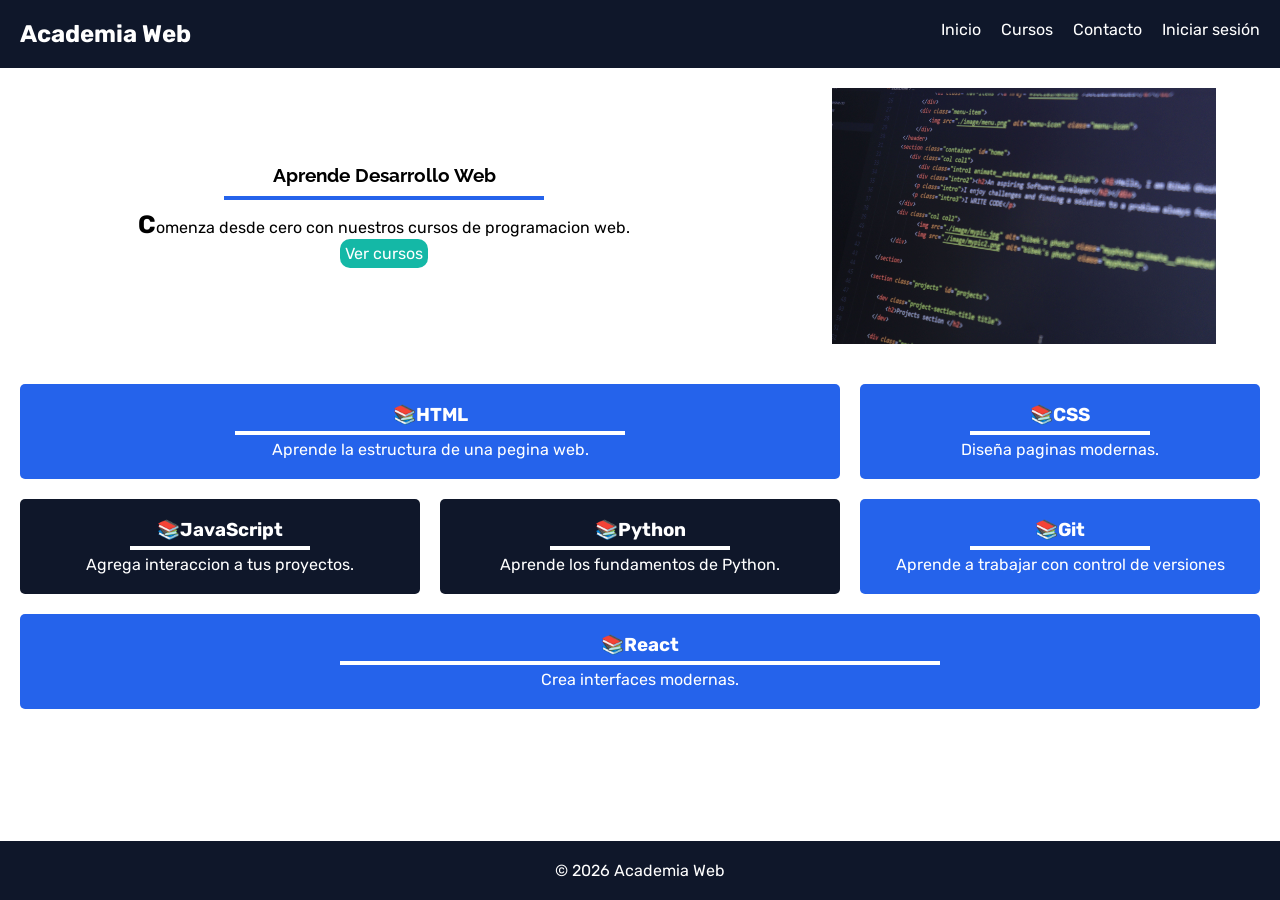
<file: index.html>
<!DOCTYPE html>
<html lang="es">

<head>
    <meta charset="UTF-8">
    <meta name="viewport" content="width=device-width, initial-scale=1.0">
    <title>Academia Web</title>
    <link rel="stylesheet" href="css/styles.css">
    <link rel="shortcut icon" href="assets/icono.png" type="image/x-icon">
    <link rel="preconnect" href="https://fonts.googleapis.com">
    <link rel="preconnect" href="https://fonts.gstatic.com" crossorigin>
    <link
        href="https://fonts.googleapis.com/css2?family=Raleway:ital,wght@0,100..900;1,100..900&family=Rubik:ital,wght@0,300..900;1,300..900&display=swap"
        rel="stylesheet">
</head>

<body>

    <header>

       <h2><a href="index.html">Academia Web</a></h2>
    <nav class="header--nav">
      <ul>
        <li><a href="index.html">Inicio</a></li>
        <li><a href="cursos.html">Cursos</a></li>
        <li><a href="contacto.html">Contacto</a></li>
        <li><a href="login.html">Iniciar sesión</a></li>
      </ul>
    </nav>

    </header>

    <main>

        <section class="presentacion">

            <article>

                <h1>Aprende Desarrollo Web</h1>

                <p>
                    Comenza desde cero con nuestros cursos de programacion web.
                </p>

                <a href="cursos.html">Ver cursos</a>

            </article>

            <img src="assets/programacion_curso.jpg" alt="Programacion">

        </section>

        <section class="cursos">

            <article>

                <a href="404.html">
                    <h3>HTML</h3>

                    <p>Aprende la estructura de una pegina web.</p>
                </a>

            </article>

            <article>
                <a href="404.html">
                    <h3>CSS</h3>

                    <p>Diseña paginas modernas.</p>
                </a>

            </article>

            <article>
                <a href="404.html">
                    <h3>JavaScript</h3>

                    <p>Agrega interaccion a tus proyectos.</p>
                </a>
            </article>

            <article>
                <a href="404.html">
                    <h3>Python</h3>

                    <p>Aprende los fundamentos de Python.</p>
                </a>
            </article>

            <article>
                <a href="404.html">
                    <h3>Git</h3>

                    <p>Aprende a trabajar con control de versiones</p>
                </a>
            </article>

            <article>
                <a href="404.html">
                    <h3>React</h3>
                    <p>Crea interfaces modernas.</p>
                </a>

            </article>

        </section>

    </main>

    <footer>

        <p>© 2026 Academia Web</p>

    </footer>

</body>

</html>
</file>
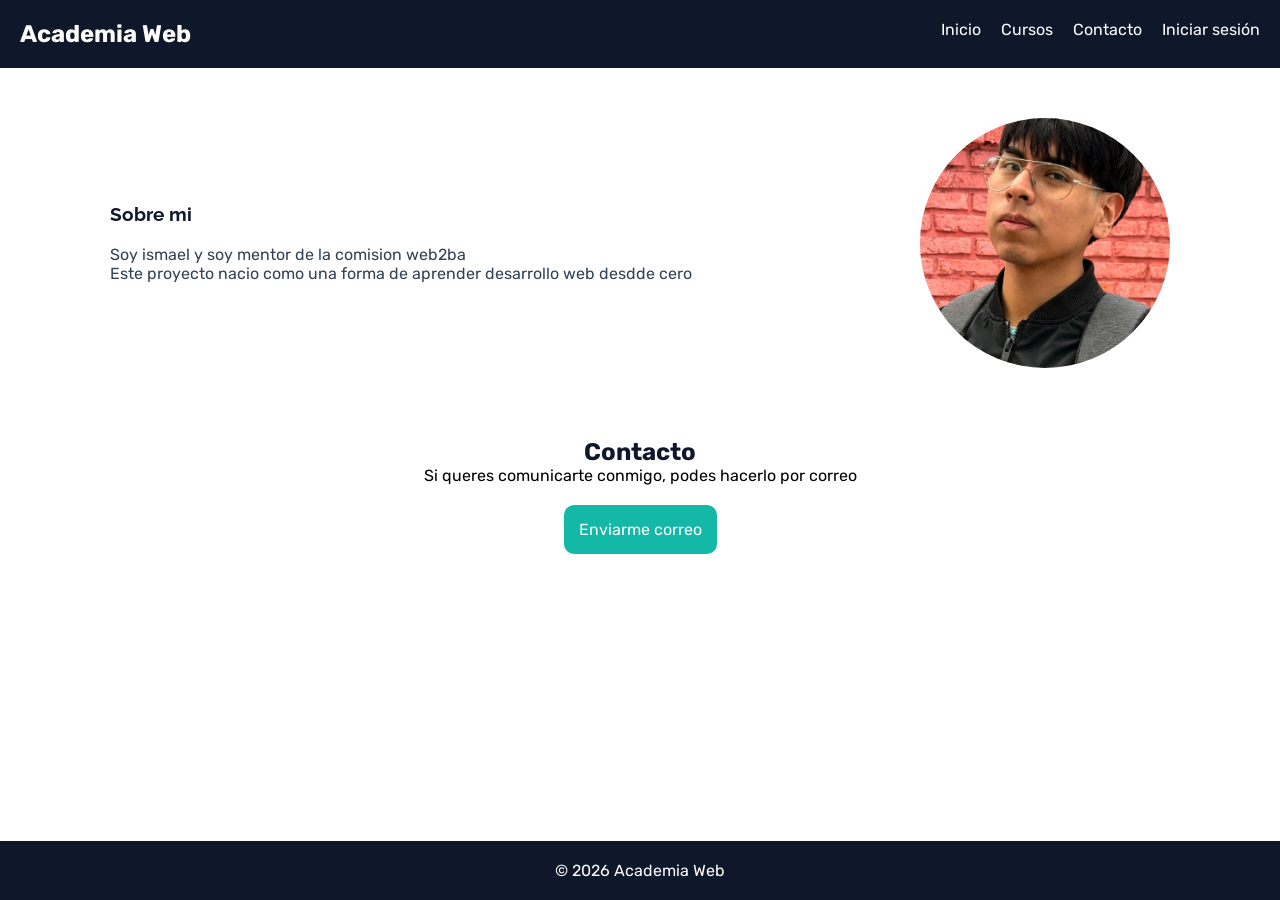
<file: contacto.html>
<!DOCTYPE html>
<html lang="en">
<head>
   <meta charset="UTF-8">
    <meta name="viewport" content="width=device-width, initial-scale=1.0">
    <title>Sobre mi - Academia Web</title>
    <link rel="stylesheet" href="css/styles.css">
    <link rel="shortcut icon" href="assets/icono.png" type="image/x-icon">
    <link rel="preconnect" href="https://fonts.googleapis.com">
<link rel="preconnect" href="https://fonts.gstatic.com" crossorigin>
<link href="https://fonts.googleapis.com/css2?family=Raleway:ital,wght@0,100..900;1,100..900&family=Rubik:ital,wght@0,300..900;1,300..900&display=swap" rel="stylesheet">

</head>
<body>
    <header>
         <h2><a href="index.html">Academia Web</a></h2>
    <nav class="header--nav">
      <ul>
        <li><a href="index.html">Inicio</a></li>
        <li><a href="cursos.html">Cursos</a></li>
        <li><a href="contacto.html">Contacto</a></li>
        <li><a href="login.html">Iniciar sesión</a></li>
      </ul>
    </nav>
    </header>
    <main>
        <section class="sobre-mi">
            <article>
                <h1>Sobre mi</h1>
                <p>Soy ismael y soy mentor de la comision web2ba</p>
                <p>Este proyecto nacio como una forma de aprender desarrollo web desdde cero</p>
            </article>
            <img src="assets/foto_perfil.jpeg" alt="">
        </section>
        <section class="contacto">
            <h2>Contacto</h2>
            <p>Si queres comunicarte conmigo, podes hacerlo por correo</p>
            <a href="mailto:ismael_callamullo@hotmail.com">Enviarme correo</a>
        </section>
    </main>
    <footer>
        <p>© 2026 Academia Web</p>
    </footer>
</body>
</html>
</file>
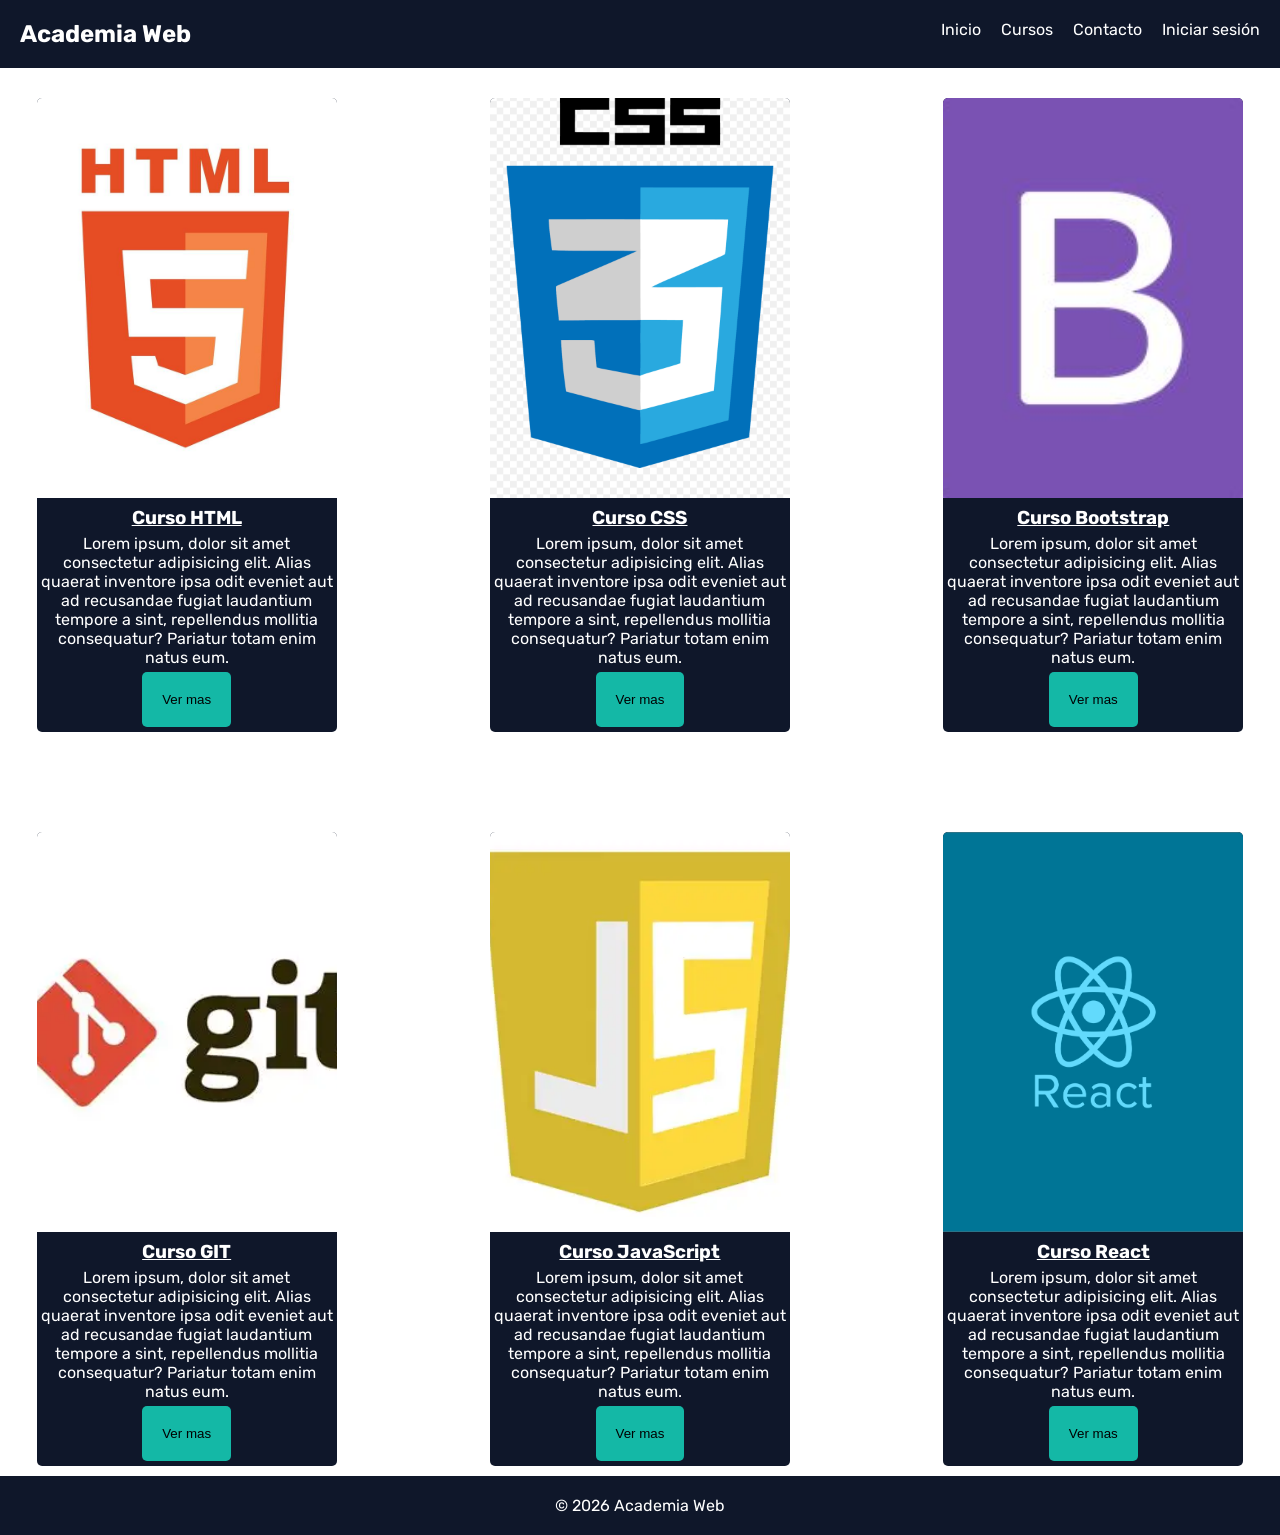
<file: cursos.html>
<!DOCTYPE html>
<html lang="es">

<head>
    <meta charset="UTF-8">
    <meta name="viewport" content="width=device-width, initial-scale=1.0">
    <title>Academia Web</title>
    <link rel="stylesheet" href="css/styles.css">
    <link rel="shortcut icon" href="assets/icono.png" type="image/x-icon">
    <link rel="preconnect" href="https://fonts.googleapis.com">
<link rel="preconnect" href="https://fonts.gstatic.com" crossorigin>
<link href="https://fonts.googleapis.com/css2?family=Raleway:ital,wght@0,100..900;1,100..900&family=Rubik:ital,wght@0,300..900;1,300..900&display=swap" rel="stylesheet">
</head>

<body>

    <header>

     <h2><a href="index.html">Academia Web</a></h2>
    <nav class="header--nav">
      <ul>
        <li><a href="index.html">Inicio</a></li>
        <li><a href="cursos.html">Cursos</a></li>
        <li><a href="contacto.html">Contacto</a></li>
        <li><a href="login.html">Iniciar sesión</a></li>
      </ul>
    </nav>

    </header>

    <main>

        <section class="container_cursos">
            <article class="card_curso">
                <img src="assets/html_curso.jpg" alt="imagen de curso">
                <h3>Curso HTML</h3>
                <p>Lorem ipsum, dolor sit amet consectetur adipisicing elit. Alias quaerat inventore ipsa odit eveniet aut ad recusandae fugiat laudantium tempore a sint, repellendus mollitia consequatur? Pariatur totam enim natus eum.</p>
                <button>Ver mas</button>
            </article>
            <article class="card_curso">
                <img src="assets/css_curso.png" alt="imagen de curso">
                <h3>Curso CSS</h3>
                <p>Lorem ipsum, dolor sit amet consectetur adipisicing elit. Alias quaerat inventore ipsa odit eveniet aut ad recusandae fugiat laudantium tempore a sint, repellendus mollitia consequatur? Pariatur totam enim natus eum.</p>
                <button>Ver mas</button>
            </article>
           <article class="card_curso">
                <img src="assets/bootstrap_curso.jpg" alt="imagen de curso">
                <h3>Curso Bootstrap</h3>
                <p>Lorem ipsum, dolor sit amet consectetur adipisicing elit. Alias quaerat inventore ipsa odit eveniet aut ad recusandae fugiat laudantium tempore a sint, repellendus mollitia consequatur? Pariatur totam enim natus eum.</p>
                <button>Ver mas</button>
            </article>
            <article class="card_curso">
                <img src="assets/git_curso.webp" alt="imagen de curso">
                <h3>Curso GIT</h3>
                <p>Lorem ipsum, dolor sit amet consectetur adipisicing elit. Alias quaerat inventore ipsa odit eveniet aut ad recusandae fugiat laudantium tempore a sint, repellendus mollitia consequatur? Pariatur totam enim natus eum.</p>
                <button>Ver mas</button>
            </article>
            <article class="card_curso">
                <img src="assets/js_curso.webp" alt="imagen de curso">
                <h3>Curso JavaScript</h3>
                <p>Lorem ipsum, dolor sit amet consectetur adipisicing elit. Alias quaerat inventore ipsa odit eveniet aut ad recusandae fugiat laudantium tempore a sint, repellendus mollitia consequatur? Pariatur totam enim natus eum.</p>
                <button>Ver mas</button>
            </article>
            <article class="card_curso">
                <img src="assets/react_curso.jpg" alt="imagen de curso">
                <h3>Curso React</h3>
                <p>Lorem ipsum, dolor sit amet consectetur adipisicing elit. Alias quaerat inventore ipsa odit eveniet aut ad recusandae fugiat laudantium tempore a sint, repellendus mollitia consequatur? Pariatur totam enim natus eum.</p>
                <button>Ver mas</button>
            </article>
        </section>

    </main>

    <footer>

        <p>© 2026 Academia Web</p>

    </footer>

</body>

</html>
</file>
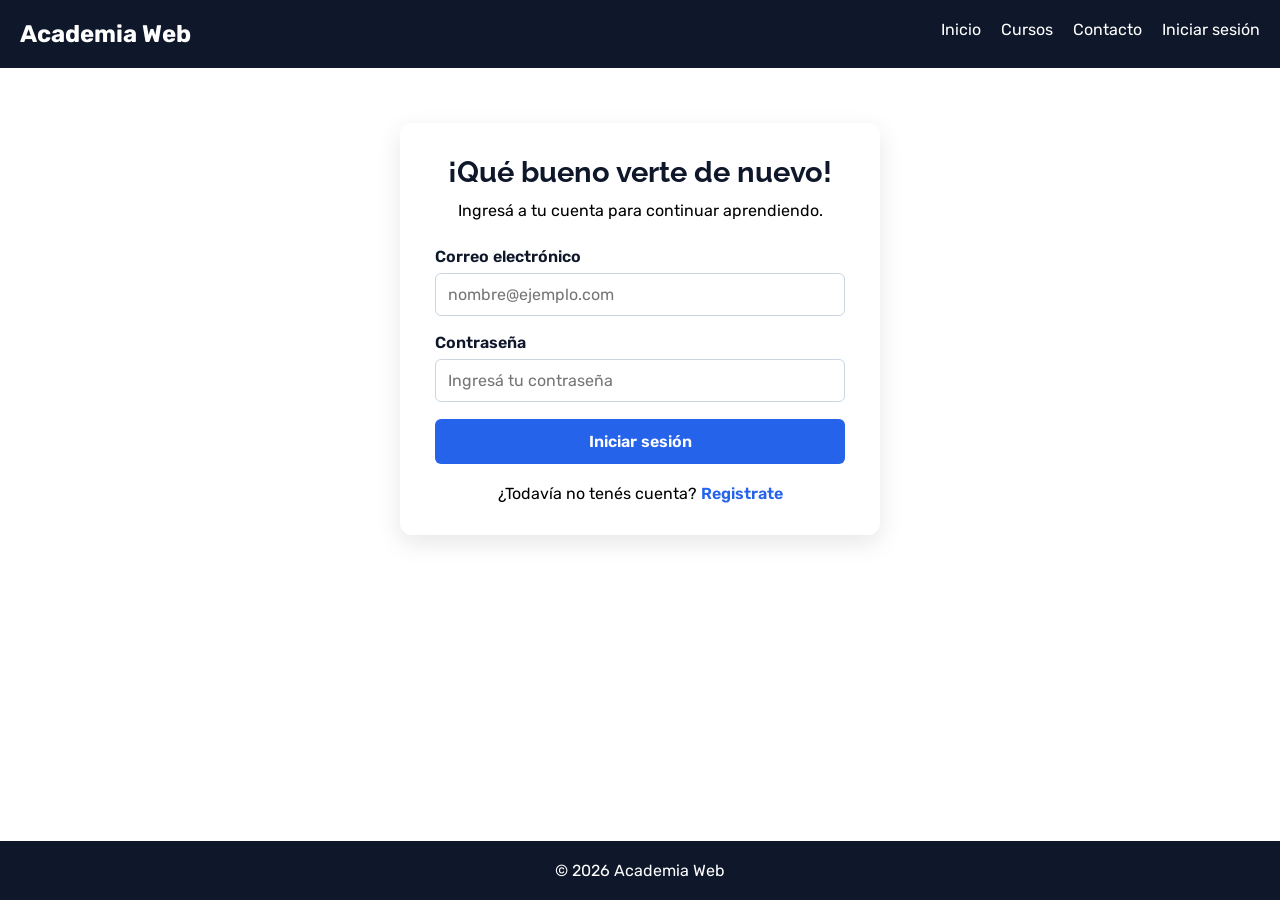
<file: login.html>
<!DOCTYPE html>
<html lang="es">
<head>
  <meta charset="UTF-8">
  <meta name="viewport" content="width=device-width, initial-scale=1.0">
  <title>Iniciar sesión | Academia Web</title>
  <link rel="stylesheet" href="css/styles.css">
  <link rel="preconnect" href="https://fonts.googleapis.com">
  <link rel="preconnect" href="https://fonts.gstatic.com" crossorigin>
  <link href="https://fonts.googleapis.com/css2?family=Raleway:wght@400;600;700;800&family=Rubik:wght@400;500;600&display=swap" rel="stylesheet">
</head>
<body>
  <header>
     <h2><a href="index.html">Academia Web</a></h2>
    <nav class="header--nav">
      <ul>
        <li><a href="index.html">Inicio</a></li>
        <li><a href="cursos.html">Cursos</a></li>
        <li><a href="contacto.html">Contacto</a></li>
        <li><a href="login.html">Iniciar sesión</a></li>
      </ul>
    </nav>
  </header>

  <main>
    <section class="acceso">
      <article class="formulario">
        <h1>¡Qué bueno verte de nuevo!</h1>
        <p class="descripcion">Ingresá a tu cuenta para continuar aprendiendo.</p>
        <form action="#" method="post">
          <div class="campo">
            <label for="email">Correo electrónico</label>
            <input type="email" id="email" name="email" placeholder="nombre@ejemplo.com" autocomplete="email" required>
          </div>
          <div class="campo">
            <label for="password">Contraseña</label>
            <input type="password" id="password" name="password" placeholder="Ingresá tu contraseña" autocomplete="current-password"   pattern="(?=.*[a-z])(?=.*[A-Z])(?=.*[0-9])\S{8,}" minlength="8" required>
          </div>
          <button type="submit">Iniciar sesión</button>
        </form>
        <p class="alternativa">¿Todavía no tenés cuenta? <a href="registro.html">Registrate</a></p>
      </article>
    </section>
  </main>

  <footer><p>© 2026 Academia Web</p></footer>
</body>
</html>
</file>
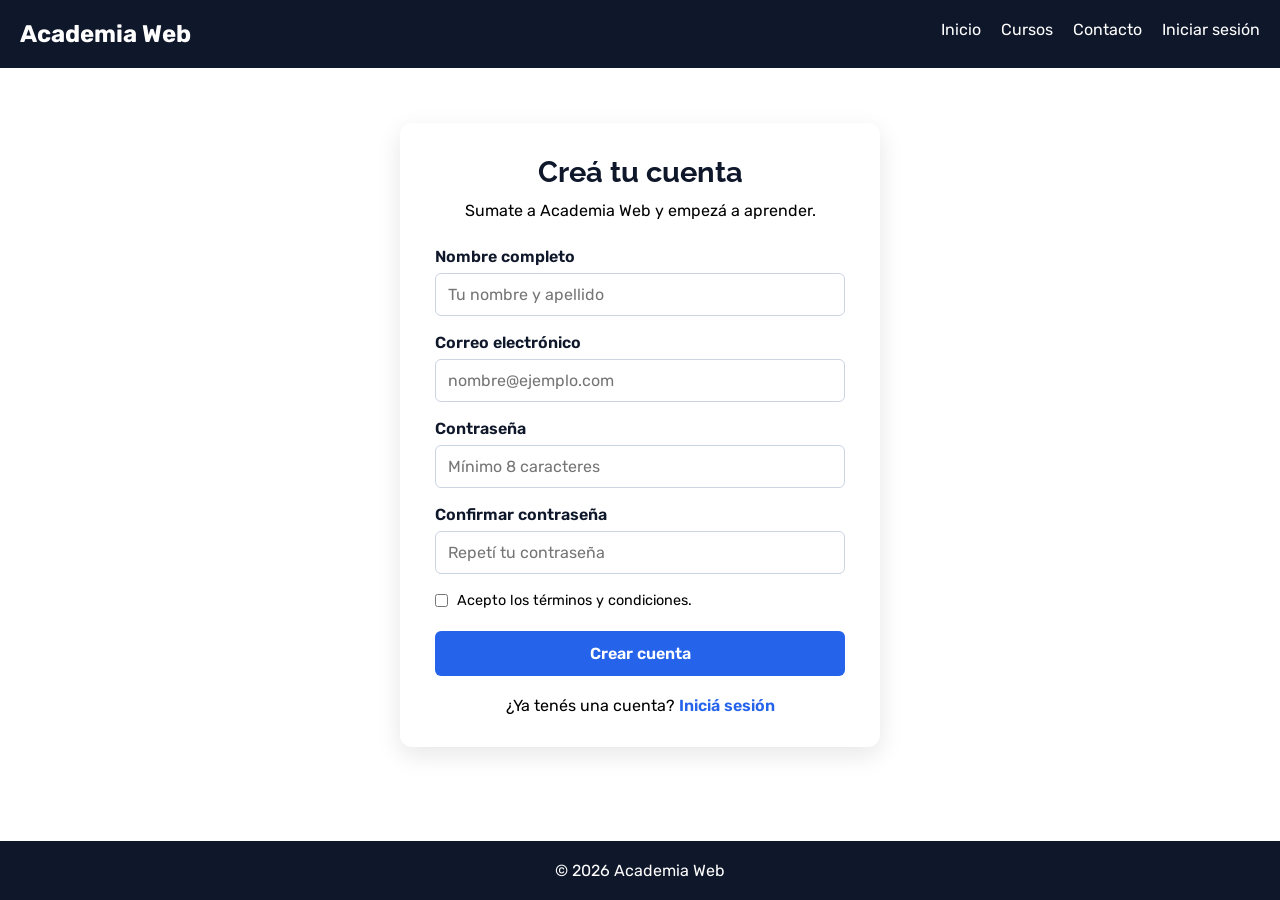
<file: registro.html>
<!DOCTYPE html>
<html lang="es">
<head>
  <meta charset="UTF-8">
  <meta name="viewport" content="width=device-width, initial-scale=1.0">
  <title>Crear cuenta | Academia Web</title>
  <link rel="stylesheet" href="css/styles.css">
  <link rel="preconnect" href="https://fonts.googleapis.com">
  <link rel="preconnect" href="https://fonts.gstatic.com" crossorigin>
  <link href="https://fonts.googleapis.com/css2?family=Raleway:wght@400;600;700;800&family=Rubik:wght@400;500;600&display=swap" rel="stylesheet">
</head>
<body>
  <header>
    <h2><a href="index.html">Academia Web</a></h2>
    <nav class="header--nav">
      <ul>
        <li><a href="index.html">Inicio</a></li>
        <li><a href="cursos.html">Cursos</a></li>
        <li><a href="contacto.html">Contacto</a></li>
        <li><a href="login.html">Iniciar sesión</a></li>
      </ul>
    </nav>
  </header>

  <main>
    <section class="acceso">
      <article class="formulario">
        <h1>Creá tu cuenta</h1>
        <p class="descripcion">Sumate a Academia Web y empezá a aprender.</p>
        <form action="#" method="post">
          <div class="campo">
            <label for="nombre">Nombre completo</label>
            <input type="text" id="nombre" name="nombre" placeholder="Tu nombre y apellido" autocomplete="name" minlength="3" required>
          </div>
          <div class="campo">
            <label for="email">Correo electrónico</label>
            <input type="email" id="email" name="email" placeholder="nombre@ejemplo.com" autocomplete="email" required>
          </div>
          <div class="campo">
            <label for="password">Contraseña</label>
            <input type="password" id="password" name="password" placeholder="Mínimo 8 caracteres"   pattern="(?=.*[a-z])(?=.*[A-Z])(?=.*[0-9])\S{8,}" autocomplete="new-password" minlength="8" required>
          </div>
          <div class="campo">
            <label for="confirmar-password">Confirmar contraseña</label>
            <input type="password" id="confirmar-password" name="confirmar-password" placeholder="Repetí tu contraseña" pattern="(?=.*[a-z])(?=.*[A-Z])(?=.*[0-9])\S{8,}" autocomplete="new-password" minlength="8" required>
          </div>
          <label class="aceptacion">
            <input type="checkbox" name="terminos" required>
            <span>Acepto los términos y condiciones.</span>
          </label>
          <button type="submit">Crear cuenta</button>
        </form>
        <p class="alternativa">¿Ya tenés una cuenta? <a href="login.html">Iniciá sesión</a></p>
      </article>
    </section>
  </main>

  <footer><p>© 2026 Academia Web</p></footer>
</body>
</html>
</file>
<file: css/styles.css>
@import url(header.css);
@import url(presentacion.css);
@import url(cursos.css);
@import url(footer.css);
@import url(404.css);
@import url(card.css);
@import url(contacto.css);
@import url(registro.css);
@import url(login.css);

:root {
    --color-principal: #2563EB;
    --color-secundario: #0F172A;
    --color-acento: #14B8A6;
    --color-fondo: #F8FAFC;
    --color-superficie: #FFFFFF;
    --color-texto: #334155;
    --color-blanco: #FFFFFF;
    --tipografia-titulo: "Raleway", sans-serif;
}

* {
    padding: 0;
    margin: 0;
    box-sizing: border-box;
}

body{
    font-family: "Rubik", sans-serif;
    min-height: 100vh;
    display: flex;
    flex-direction: column;
}

main{
    flex: 1;
}

footer{
    margin-top: auto;
}

@media (max-width: 768px){
    header{
        flex-direction: column;
        align-items: center;
        gap: 15px;
    }

    .presentacion{
        flex-direction: column;
        gap:30px 
    }

    .presentacion article{
        width: 80%;
    }

    .presentacion img{
        width: 60%;
    }

    .cursos{
        grid-template-columns: repeat(2, 1fr);
    }

    .cursos article:nth-child(1), .cursos article:nth-child(6){
        grid-column: span 2;
    }

    .sobre-mi{
        flex-direction: column;
        text-align: center;
    }

    .sobre-mi article{
        width: 80%;
    }

      .formulario {
    padding: 28px;
  }

}

@media (max-width: 480px){
    header{
        padding: 15px;
    }
    .header--nav ul{
        flex-direction: column;
        align-items: center;
        gap: 10px;
    }

    .presentacion article{
        width: 100%;

    }

    .presentacion img{
        width: 90%;
    }

    .presentacion h1{
        font-size: 28px;
    }

    .cursos{
        grid-template-columns: 1fr;
    }

     .cursos article:nth-child(1), .cursos article:nth-child(6){
        grid-column: span 1;
    }

    .sobre-mi img{
        width: 200px;
        height: 200px;
    }

      .acceso {
    padding: 22px 15px;
  }

  .formulario {
    padding: 22px;
  }

  .formulario h1 {
    font-size: 1.5rem;
  }
}
</file>
